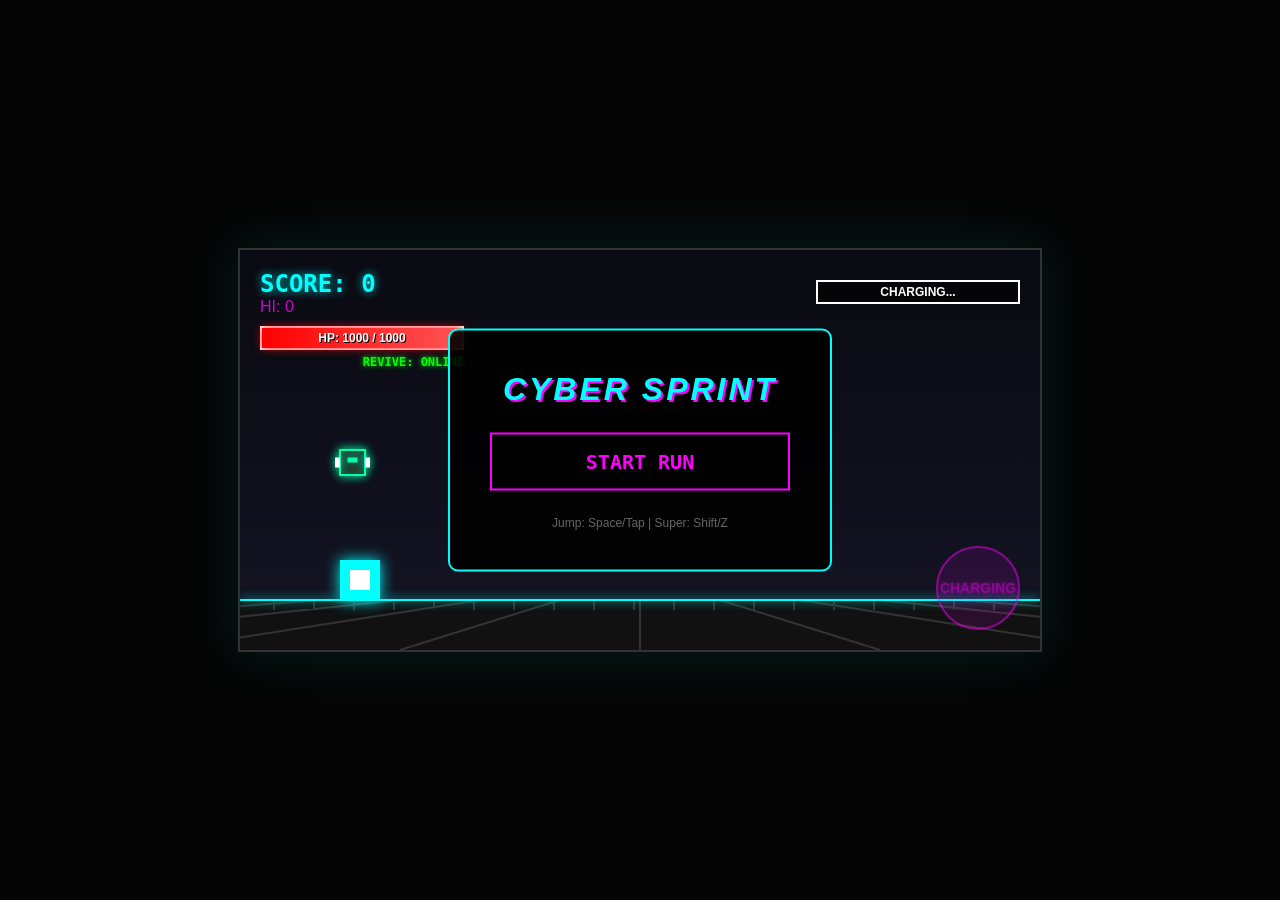
<file: games/cyber_sprint/index.html>
<!DOCTYPE html>

<html lang="en">

<head>

    <meta charset="UTF-8">

    <meta name="viewport" content="width=device-width, initial-scale=1.0">

    <title>Cyber Sprint</title>

    <style>

        body {

            margin: 0;

            padding: 0;

            background-color: #050505;

            color: #fff;

            font-family: 'Segoe UI', Tahoma, Geneva, Verdana, sans-serif;

            overflow: hidden;

            display: flex;

            flex-direction: column;

            align-items: center;

            justify-content: center;

            height: 100vh;

            touch-action: none;

            user-select: none;

        }

 

        #game-container {

            position: relative;

            box-shadow: 0 0 50px rgba(0, 255, 255, 0.1);

            border: 2px solid #333;

            width: 800px;

            max-width: 100%;

            aspect-ratio: 2/1;

            background: #000;

        }

 

        canvas {

            display: block;

            width: 100%;

            height: 100%;

            background: linear-gradient(to bottom, #0a0a12 0%, #1a1a2e 100%);

        }

 

        /* UI Overlay */

        #ui-layer {

            position: absolute;

            top: 0;

            left: 0;

            width: 100%;

            height: 100%;

            pointer-events: none;

            display: flex;

            flex-direction: column;

            justify-content: space-between;

            padding: 20px;

            box-sizing: border-box;

            z-index: 5;

        }

 

        #top-ui {

            display: flex;

            justify-content: space-between;

            align-items: flex-start;

            width: 100%;

        }

 

        #score-board {

            font-size: 24px;

            font-weight: bold;

            color: #00ffff;

            text-shadow: 0 0 10px rgba(0, 255, 255, 0.8);

            font-family: monospace;

        }

 

        #high-score {

            font-size: 16px;

            color: #ff00ff;

            opacity: 0.8;

        }

 

        #health-container {

            width: 200px;

            height: 20px;

            border: 2px solid #fff;

            background: rgba(0,0,0,0.5);

            margin-top: 10px;

            position: relative;

        }

 

        #health-fill {

            width: 100%;

            height: 100%;

            background: linear-gradient(90deg, #ff0000, #ff5555);

            transition: width 0.2s cubic-bezier(0.4, 0, 0.2, 1);

            box-shadow: 0 0 10px #ff0000;

        }

 

        #health-text {

            position: absolute;

            top: 50%;

            left: 50%;

            transform: translate(-50%, -50%);

            font-size: 12px;

            font-weight: bold;

            color: #fff;

            text-shadow: 1px 1px #000;

            white-space: nowrap;

        }

 

        #revive-status {

            font-size: 12px;

            font-weight: bold;

            color: #00ff00;

            text-shadow: 0 0 5px #00ff00;

            margin-top: 5px;

            font-family: monospace;

            text-align: right;

        }

 

        #energy-container {

            width: 200px;

            height: 20px;

            border: 2px solid #fff;

            background: rgba(0,0,0,0.5);

            margin-top: 10px;

            position: relative;

        }

 

        #energy-fill {

            width: 0%;

            height: 100%;

            background: linear-gradient(90deg, #ff00ff, #00ffff);

            transition: width 0.1s linear;

            box-shadow: 0 0 10px #ff00ff;

        }

 

        #energy-text {

            position: absolute;

            top: 50%;

            left: 50%;

            transform: translate(-50%, -50%);

            font-size: 12px;

            font-weight: bold;

            color: #fff;

            text-shadow: 1px 1px #000;

            white-space: nowrap;

        }

 

        #blast-btn {

            position: absolute;

            bottom: 20px;

            right: 20px;

            width: 80px;

            height: 80px;

            border-radius: 50%;

            background: rgba(255, 0, 255, 0.2);

            border: 2px solid #ff00ff;

            color: #ff00ff;

            font-weight: bold;

            font-size: 14px;

            display: flex;

            align-items: center;

            justify-content: center;

            text-align: center;

            pointer-events: auto;

            cursor: pointer;

            text-shadow: 0 0 5px #ff00ff;

            opacity: 0.5;

        }

 

        #blast-btn.ready {

            background: rgba(255, 0, 255, 0.8);

            box-shadow: 0 0 20px #ff00ff;

            color: #fff;

            opacity: 1;

            animation: pulse 1s infinite;

        }

 

        @keyframes pulse {

            0% { transform: scale(1); }

            50% { transform: scale(1.1); }

            100% { transform: scale(1); }

        }

 

        /* Game Over / Start Screen */

        #menu-screen {

            position: absolute;

            top: 50%;

            left: 50%;

            transform: translate(-50%, -50%);

            text-align: center;

            background: rgba(0, 0, 0, 0.9);

            padding: 40px;

            border-radius: 10px;

            border: 2px solid #00ffff;

            pointer-events: auto;

            display: flex;

            flex-direction: column;

            gap: 15px;

            z-index: 20; /* High z-index to ensure clickability */

            min-width: 300px;

        }

 

        h1 {

            margin: 0;

            color: #00ffff;

            text-transform: uppercase;

            letter-spacing: 3px;

            text-shadow: 2px 2px #ff00ff;

            font-style: italic;

        }

 

        p {

            margin: 5px 0;

            color: #ccc;

        }

 

        button {

            background: rgba(0,0,0,0.5);

            border: 2px solid #ff00ff;

            color: #ff00ff;

            padding: 15px 30px;

            font-size: 20px;

            font-weight: bold;

            cursor: pointer;

            text-transform: uppercase;

            transition: all 0.2s;

            font-family: monospace;

            margin-top: 10px;

        }

 

        button:hover {

            background: #ff00ff;

            color: #000;

            box-shadow: 0 0 15px #ff00ff;

        }

 

        .hidden {

            display: none !important;

        }

 

        .controls-hint {

            font-size: 12px;

            color: #666;

            margin-top: 10px;

        }

    </style>

</head>

<body>

 

    <div id="game-container">

        <canvas id="gameCanvas" width="800" height="400"></canvas>

       

        <div id="ui-layer">

            <div id="top-ui">

                <div id="score-area">

                    <div id="score-board">SCORE: 0</div>

                    <div id="high-score">HI: 0</div>

                    <div id="health-container">

                        <div id="health-fill"></div>

                        <div id="health-text">HP: 1000 / 1000</div>

                    </div>

                    <div id="revive-status">REVIVE: ONLINE</div>

                </div>

                <div id="energy-area">

                    <div id="energy-container">

                        <div id="energy-fill"></div>

                        <div id="energy-text">CHARGING EMP...</div>

                    </div>

                </div>

            </div>

           

            <div id="blast-btn">EMP READY</div>

        </div>

 

        <div id="menu-screen">

            <h1>Cyber Sprint</h1>

            <p id="final-score-display" class="hidden">Score: 0</p>

            <button id="start-btn">Start Run</button>

            <div class="controls-hint">Jump: Space/Tap | Super: Shift/Z</div>

        </div>

    </div>

 

    <script>

        // --- 1. DOM Elements ---

        const canvas = document.getElementById('gameCanvas');

        const ctx = canvas.getContext('2d');

        const menuScreen = document.getElementById('menu-screen');

        const startBtn = document.getElementById('start-btn');

        const scoreEl = document.getElementById('score-board');

        const highScoreEl = document.getElementById('high-score');

        const finalScoreDisplay = document.getElementById('final-score-display');

        const energyFill = document.getElementById('energy-fill');

        const energyText = document.getElementById('energy-text');

        const healthFill = document.getElementById('health-fill');

        const healthText = document.getElementById('health-text');

        const reviveStatusEl = document.getElementById('revive-status');

        const blastBtn = document.getElementById('blast-btn');

 

        // --- 2. Game State & Constants ---

        let isPlaying = false;

        let isGameOver = false;

        let score = 0;

        let highScore = localStorage.getItem('cyberSprintHighScore') || 0;

        let gameSpeed = 6;

        let frameCount = 0;

        let animationId;

       

        // Boss State

        let boss = null;

        let nextBossScore = 500; // First boss at 500 points

 

        const GRAVITY = 0.5;

        const JUMP_FORCE = -11;

        const GROUND_HEIGHT = 50;

 

        highScoreEl.textContent = `HI: ${Math.floor(highScore)}`;

 

        // --- 3. Class Definitions ---

 

        class Boss {

            constructor() {

                this.width = 120;

                this.height = 120;

                this.x = canvas.width + 100;

                this.targetX = canvas.width - 180;

                this.y = canvas.height / 2 - 60;

                this.dy = 2;

                this.hp = 2000;

                this.maxHp = 2000;

                this.color = '#ff0000';

                this.markedForDeletion = false;

                this.state = 'entering'; // entering, fighting

                this.attackTimer = 0;

                this.flashTimer = 0; // For hit effect

            }

 

            update() {

                // Entrance Animation

                if (this.state === 'entering') {

                    if (this.x > this.targetX) {

                        this.x -= 3;

                    } else {

                        this.state = 'fighting';

                    }

                }

                // Fighting Logic

                else if (this.state === 'fighting') {

                    // Hover movement

                    this.y += this.dy;

                    if (this.y < 50 || this.y > canvas.height - GROUND_HEIGHT - this.height - 20) {

                        this.dy *= -1;

                    }

 

                    // Attack Logic (Tri-Shot)

                    this.attackTimer++;

                    if (this.attackTimer > 100) { // Fire every ~1.5 seconds

                        this.fire();

                        this.attackTimer = 0;

                    }

                }

 

                if (this.flashTimer > 0) this.flashTimer--;

            }

 

            fire() {

                // Aim at player

                const targetY = player.y + player.height/2;

                // Center shot

                projectiles.push(new Projectile(this.x, this.y + this.height/2, player.x, targetY, 'boss'));

                // Angled Up

                projectiles.push(new Projectile(this.x, this.y + this.height/2, player.x, targetY - 150, 'boss'));

                // Angled Down

                projectiles.push(new Projectile(this.x, this.y + this.height/2, player.x, targetY + 150, 'boss'));

            }

 

            takeDamage(amount) {

                this.hp -= amount;

                this.flashTimer = 5;

                if (this.hp <= 0) {

                    this.markedForDeletion = true;

                    // Explosion visual

                    createParticles(this.x + this.width/2, this.y + this.height/2, 100, '#ff0000');

                    createParticles(this.x + this.width/2, this.y + this.height/2, 50, '#ffa500');

                   

                    // Rewards

                    score += 1000;

                    player.heal(500); // Big heal

                   

                    // FIX: Set next boss relative to CURRENT score so we get a break

                    // Previously: nextBossScore += 1000 (which was instant because we just got 1000 points)

                    nextBossScore = score + 1500;

                }

            }

 

            draw() {

                ctx.save();

                ctx.translate(this.x, this.y);

 

                // Hit Flash

                if (this.flashTimer > 0) {

                    ctx.globalAlpha = 0.7;

                    ctx.fillStyle = '#fff';

                    ctx.fillRect(0, 0, this.width, this.height);

                } else {

                    // Main Body

                    ctx.fillStyle = '#440000';

                    ctx.fillRect(0, 0, this.width, this.height);

                   

                    // Armor Plates

                    ctx.fillStyle = '#ff0000';

                    ctx.fillRect(10, 10, this.width - 20, 20); // Top

                    ctx.fillRect(10, this.height - 30, this.width - 20, 20); // Bottom

                   

                    // Glowing Core / Eye

                    ctx.shadowBlur = 20;

                    ctx.shadowColor = '#ffaa00';

                    ctx.fillStyle = '#ffaa00';

                    ctx.beginPath();

                    ctx.arc(this.width/2, this.height/2, 30, 0, Math.PI*2);

                    ctx.fill();

                    ctx.shadowBlur = 0;

 

                    // Outline

                    ctx.strokeStyle = '#ff0000';

                    ctx.lineWidth = 3;

                    ctx.strokeRect(0, 0, this.width, this.height);

                }

               

                // Boss HP Bar (Above Boss)

                const hpPct = this.hp / this.maxHp;

                ctx.fillStyle = '#550000';

                ctx.fillRect(0, -20, this.width, 10);

                ctx.fillStyle = '#ff0000';

                ctx.fillRect(0, -20, this.width * hpPct, 10);

                ctx.strokeStyle = '#fff';

                ctx.lineWidth = 1;

                ctx.strokeRect(0, -20, this.width, 10);

 

                ctx.restore();

            }

        }

 

        class Platform {

            constructor() {

                this.width = 100 + Math.random() * 150;

                this.height = 15;

                this.x = canvas.width + 50;

               

                // Platform height logic

                const isHigh = Math.random() > 0.5;

                if (isHigh) {

                    this.y = canvas.height - GROUND_HEIGHT - 130 - Math.random() * 40;

                } else {

                    this.y = canvas.height - GROUND_HEIGHT - 60 - Math.random() * 30;

                }

 

                this.color = '#00aaff';

                this.markedForDeletion = false;

            }

 

            update() {

                this.x -= gameSpeed;

                if (this.x + this.width < -50) {

                    this.markedForDeletion = true;

                }

            }

 

            draw() {

                ctx.save();

                ctx.shadowBlur = 10;

                ctx.shadowColor = this.color;

                ctx.fillStyle = 'rgba(0, 20, 40, 0.8)';

                ctx.fillRect(this.x, this.y, this.width, this.height);

                ctx.strokeStyle = this.color;

                ctx.lineWidth = 2;

                ctx.strokeRect(this.x, this.y, this.width, this.height);

                ctx.beginPath();

                ctx.moveTo(this.x + 10, this.y + this.height/2);

                ctx.lineTo(this.x + this.width - 10, this.y + this.height/2);

                ctx.strokeStyle = 'rgba(0, 255, 255, 0.3)';

                ctx.stroke();

                ctx.restore();

            }

        }

 

        class Projectile {

            constructor(x, y, targetX, targetY, type = 'enemy') {

                this.x = x;

                this.y = y;

                this.radius = 6;

                this.type = type; // enemy, boss, friendly

                this.speed = type === 'friendly' ? 12 : 9;

               

                // Color mapping

                if (type === 'friendly') this.color = '#00ffaa';

                else if (type === 'boss') this.color = '#ffaa00';

                else this.color = '#ff3333';

 

                this.markedForDeletion = false;

               

                const angle = Math.atan2(targetY - y, targetX - x);

                this.vx = Math.cos(angle) * this.speed;

                this.vy = Math.sin(angle) * this.speed;

            }

 

            update() {

                this.x += this.vx;

                this.y += this.vy;

                if (this.x < -200 || this.y > canvas.height + 200 || this.y < -200 || this.x > canvas.width + 200) {

                    this.markedForDeletion = true;

                }

            }

 

            draw() {

                ctx.save();

                ctx.shadowBlur = 10;

                ctx.shadowColor = this.color;

                ctx.fillStyle = this.color;

                ctx.beginPath();

                ctx.arc(this.x, this.y, this.radius, 0, Math.PI * 2);

                ctx.fill();

                ctx.restore();

            }

        }

 

        class Drone {

            constructor() {

                this.width = 40;

                this.height = 30;

                this.x = canvas.width + 50;

                this.y = Math.random() * (canvas.height - GROUND_HEIGHT - 200) + 50;

                this.color = '#aa00ff';

                this.markedForDeletion = false;

                this.hasFired = false;

                this.fireThreshold = canvas.width * 0.8;

            }

 

            update() {

                this.x -= gameSpeed * 1.1;

                if (!this.hasFired && this.x < this.fireThreshold) {

                    projectiles.push(new Projectile(

                        this.x,

                        this.y + this.height/2,

                        player.x + player.width/2,

                        player.y + player.height/2,

                        'enemy'

                    ));

                    this.hasFired = true;

                }

                if (this.x + this.width < -100) {

                    this.markedForDeletion = true;

                }

            }

 

            draw() {

                ctx.save();

                ctx.translate(this.x, this.y);

                ctx.shadowBlur = 10;

                ctx.shadowColor = this.color;

                ctx.fillStyle = '#333';

                ctx.fillRect(0, 0, this.width, this.height);

                ctx.strokeStyle = this.color;

                ctx.lineWidth = 2;

                ctx.strokeRect(0, 0, this.width, this.height);

                ctx.fillStyle = '#ff0000';

                ctx.shadowColor = '#ff0000';

                ctx.fillRect(5, 10, 10, 10);

                ctx.fillStyle = '#00ffff';

                ctx.beginPath();

                ctx.moveTo(this.width, 10);

                ctx.lineTo(this.width + 15, 15);

                ctx.lineTo(this.width, 20);

                ctx.fill();

                ctx.restore();

            }

        }

 

        class Obstacle {

            constructor() {

                this.width = 30 + Math.random() * 20;

                this.height = 30 + Math.random() * 30;

                this.x = canvas.width + 100;

                this.y = canvas.height - GROUND_HEIGHT - this.height;

                const colors = ['#ff0055', '#ff5500', '#ffcc00'];

                this.color = colors[Math.floor(Math.random() * colors.length)];

                this.markedForDeletion = false;

            }

 

            update() {

                this.x -= gameSpeed;

                if (this.x + this.width < 0) {

                    this.markedForDeletion = true;

                }

            }

 

            draw() {

                ctx.save();

                ctx.shadowBlur = 10;

                ctx.shadowColor = this.color;

                ctx.fillStyle = this.color;

                ctx.beginPath();

                ctx.moveTo(this.x, this.y + this.height);

                ctx.lineTo(this.x + this.width, this.y + this.height);

                ctx.lineTo(this.x + this.width, this.y);

                ctx.lineTo(this.x, this.y);

                ctx.fill();

                ctx.strokeStyle = '#fff';

                ctx.lineWidth = 2;

                ctx.strokeRect(this.x, this.y, this.width, this.height);

                ctx.restore();

            }

        }

 

        class HealthPack {

            constructor() {

                this.width = 30;

                this.height = 30;

                this.x = canvas.width + 50;

                this.y = canvas.height - GROUND_HEIGHT - 60 - (Math.random() * 100);

                this.color = '#00ff00';

                this.markedForDeletion = false;

            }

 

            update() {

                this.x -= gameSpeed;

                if (this.x + this.width < -50) {

                    this.markedForDeletion = true;

                }

            }

 

            draw() {

                ctx.save();

                ctx.translate(this.x + this.width/2, this.y + this.height/2);

                ctx.translate(0, Math.sin(Date.now() / 200) * 5);

                ctx.shadowBlur = 10;

                ctx.shadowColor = this.color;

                ctx.fillStyle = this.color;

                const thickness = 8;

                ctx.fillRect(-this.width/2, -thickness/2, this.width, thickness);

                ctx.fillRect(-thickness/2, -this.height/2, thickness, this.height);

                ctx.restore();

            }

        }

 

        class Shockwave {

            constructor(x, y) {

                this.x = x;

                this.y = y;

                this.radius = 10;

                this.maxRadius = canvas.width * 1.5;

                this.speed = 25;

                this.markedForDeletion = false;

            }

 

            update() {

                this.radius += this.speed;

                if (this.radius > this.maxRadius) {

                    this.markedForDeletion = true;

                }

            }

 

            draw() {

                ctx.save();

                ctx.beginPath();

                ctx.arc(this.x, this.y, this.radius, 0, Math.PI * 2);

                ctx.strokeStyle = `rgba(0, 255, 255, ${1 - this.radius/this.maxRadius})`;

                ctx.lineWidth = 15;

                ctx.stroke();

                ctx.beginPath();

                ctx.arc(this.x, this.y, this.radius * 0.8, 0, Math.PI * 2);

                ctx.strokeStyle = `rgba(255, 0, 255, ${1 - this.radius/this.maxRadius})`;

                ctx.lineWidth = 5;

                ctx.stroke();

                ctx.restore();

            }

        }

 

        class Teammate {

            constructor() {

                this.width = 25;

                this.height = 25;

                this.x = 100;

                this.y = 200;

                this.color = '#00ffaa';

                this.fireTimer = 0;

                this.fireRate = 45;

            }

 

            update() {

                const targetX = player.x - 50;

                const targetY = player.y - 50;

                this.x += (targetX - this.x) * 0.1;

                this.y += (targetY - this.y) * 0.1;

                this.y += Math.sin(Date.now() / 200) * 1;

 

                this.fireTimer++;

                if (this.fireTimer > this.fireRate) {

                    const target = this.findTarget();

                    if (target) {

                        // If targeting boss, aim at center

                        let tx = target.x + target.width/2;

                        let ty = target.y + target.height/2;

                       

                        projectiles.push(new Projectile(

                            this.x + this.width/2,

                            this.y + this.height/2,

                            tx, ty,

                            'friendly'

                        ));

                        this.fireTimer = 0;

                    }

                }

            }

 

            findTarget() {

                // Priority 1: Boss

                if (boss && !boss.markedForDeletion) return boss;

 

                // Priority 2: Drones

                const visibleDrones = drones.filter(d => d.x > 0 && d.x < canvas.width);

                if (visibleDrones.length > 0) return visibleDrones[0];

               

                // Priority 3: Obstacles

                const visibleObstacles = obstacles.filter(o => o.x > player.x && o.x < canvas.width);

                if (visibleObstacles.length > 0) return visibleObstacles[0];

                return null;

            }

 

            draw() {

                ctx.save();

                ctx.translate(this.x + this.width/2, this.y + this.height/2);

                ctx.shadowBlur = 10;

                ctx.shadowColor = this.color;

                ctx.fillStyle = '#222';

                ctx.fillRect(-this.width/2, -this.height/2, this.width, this.height);

                ctx.strokeStyle = this.color;

                ctx.lineWidth = 2;

                ctx.strokeRect(-this.width/2, -this.height/2, this.width, this.height);

                ctx.fillStyle = this.color;

                ctx.fillRect(-5, -5, 10, 5);

                ctx.fillStyle = '#fff';

                ctx.fillRect(-this.width/2 - 5, -5, 5, 10);

                ctx.fillRect(this.width/2, -5, 5, 10);

                ctx.restore();

            }

        }

 

        // --- 4. Global Entity Arrays ---

        // Defined here so Player can see them

        let platforms = [];

        let projectiles = [];

        let drones = [];

        let obstacles = [];

        let shockwaves = [];

        let healthPacks = [];

        let particles = [];

 

        // --- 5. Player Object ---

        const player = {

            x: 100,

            y: 0,

            width: 40,

            height: 40,

            dy: 0,

            isJumping: false,

            jumpCount: 0,

            maxJumps: 2,

            color: '#00ffff',

            rotation: 0,

            energy: 0,

            maxEnergy: 100,

            hp: 1000,

            maxHp: 1000,

            invulnerable: false,

            invulnerableTimer: 0,

            reviveAvailable: true,

           

            reset() {

                this.y = canvas.height - GROUND_HEIGHT - this.height;

                this.dy = 0;

                this.isJumping = false;

                this.jumpCount = 0;

                this.rotation = 0;

                this.energy = 0;

                this.hp = 1000;

                this.invulnerable = false;

                this.invulnerableTimer = 0;

                this.reviveAvailable = true;

                updateEnergyUI(0);

                updateHealthUI();

                updateReviveUI(true);

            },

 

            heal(amount) {

                this.hp += amount;

                if (this.hp > this.maxHp) this.hp = this.maxHp;

                updateHealthUI();

                createParticles(this.x + this.width/2, this.y + this.height/2, 15, '#00ff00');

            },

 

            takeDamage(amount) {

                if (this.invulnerable) return;

 

                this.hp -= amount;

                if (this.hp < 0) this.hp = 0;

                updateHealthUI();

 

                if (this.hp <= 0) {

                    if (this.reviveAvailable) {

                        this.reviveAvailable = false;

                        this.hp = this.maxHp;

                        updateHealthUI();

                        updateReviveUI(false);

                        this.invulnerable = true;

                        this.invulnerableTimer = 180;

                        shockwaves.push(new Shockwave(this.x + this.width/2, this.y + this.height/2));

                        createParticles(this.x + this.width/2, this.y + this.height/2, 50, '#00ff00');

                        createParticles(this.x + this.width/2, this.y + this.height/2, 50, '#ffffff');

                    } else {

                        gameOver();

                    }

                } else {

                    this.invulnerable = true;

                    this.invulnerableTimer = 60;

                    createParticles(this.x + this.width/2, this.y + this.height/2, 10, '#ff0000');

                }

            },

 

            jump() {

                if (this.jumpCount < this.maxJumps) {

                    this.dy = JUMP_FORCE;

                    this.isJumping = true;

                    this.jumpCount++;

                    if (this.jumpCount === 1) {

                         if (this.y > canvas.height - GROUND_HEIGHT - this.height - 10) {

                             createParticles(this.x + this.width/2, this.y + this.height, 5, '#fff');

                         }

                    } else {

                        createParticles(this.x + this.width/2, this.y + this.height, 8, '#00ffff');

                        this.rotation -= 1;

                    }

                }

            },

 

            update() {

                this.dy += GRAVITY;

                this.y += this.dy;

 

                // Platform Collision

                let onPlatform = false;

                if (this.dy >= 0) {

                    platforms.forEach(plat => {

                        if (

                            this.x + this.width > plat.x &&

                            this.x < plat.x + plat.width &&

                            this.y + this.height >= plat.y &&

                            this.y + this.height <= plat.y + 20

                        ) {

                            this.y = plat.y - this.height;

                            this.dy = 0;

                            this.isJumping = false;

                            this.jumpCount = 0;

                            this.rotation = 0;

                            onPlatform = true;

                        }

                    });

                }

 

                if (this.invulnerable) {

                    this.invulnerableTimer--;

                    if (this.invulnerableTimer <= 0) {

                        this.invulnerable = false;

                    }

                }

 

                if (this.energy < this.maxEnergy) {

                    this.energy += 0.15;

                    updateEnergyUI(this.energy);

                }

 

                if (this.isJumping && !onPlatform) {

                    this.rotation += 0.1;

                } else if (onPlatform) {

                    this.rotation = 0;

                } else {

                    this.rotation = this.rotation * 0.8;

                }

 

                if (this.y + this.height > canvas.height - GROUND_HEIGHT) {

                    this.y = canvas.height - GROUND_HEIGHT - this.height;

                    this.dy = 0;

                    this.isJumping = false;

                    this.jumpCount = 0;

                    this.rotation = 0;

                }

            },

 

            draw() {

                ctx.save();

                ctx.translate(this.x + this.width/2, this.y + this.height/2);

                ctx.rotate(this.rotation);

               

                if (this.invulnerable && Math.floor(Date.now() / 50) % 2 === 0) {

                    ctx.globalAlpha = 0.5;

                }

 

                ctx.shadowBlur = 15;

                ctx.shadowColor = this.color;

                ctx.fillStyle = this.color;

                ctx.fillRect(-this.width/2, -this.height/2, this.width, this.height);

                ctx.shadowBlur = 0;

                ctx.fillStyle = '#fff';

                ctx.fillRect(-this.width/4, -this.height/4, this.width/2, this.height/2);

                ctx.restore();

            }

        };

 

        let teammate = new Teammate();

 

        // --- 6. Helper Functions ---

        function createParticles(x, y, count, color) {

            for (let i = 0; i < count; i++) {

                particles.push({

                    x: x,

                    y: y,

                    size: Math.random() * 3 + 1,

                    speedX: Math.random() * 2 - 1,

                    speedY: Math.random() * 2 - 1,

                    color: color,

                    life: 1

                });

            }

        }

 

        function handleParticles() {

            for (let i = 0; i < particles.length; i++) {

                let p = particles[i];

                p.x -= gameSpeed * 0.5;

                p.x += p.speedX;

                p.y += p.speedY;

                p.life -= 0.05;

                ctx.fillStyle = p.color;

                ctx.globalAlpha = p.life;

                ctx.fillRect(p.x, p.y, p.size, p.size);

                ctx.globalAlpha = 1.0;

            }

            particles = particles.filter(p => p.life > 0);

        }

 

        function updateReviveUI(isAvailable) {

            if (isAvailable) {

                reviveStatusEl.textContent = "REVIVE: ONLINE";

                reviveStatusEl.style.color = "#00ff00";

                reviveStatusEl.style.textShadow = "0 0 5px #00ff00";

                reviveStatusEl.style.textDecoration = "none";

            } else {

                reviveStatusEl.textContent = "REVIVE: OFFLINE";

                reviveStatusEl.style.color = "#555";

                reviveStatusEl.style.textShadow = "none";

                reviveStatusEl.style.textDecoration = "line-through";

            }

        }

 

        function updateHealthUI() {

            const pct = (player.hp / player.maxHp) * 100;

            healthFill.style.width = `${pct}%`;

            healthText.textContent = `HP: ${Math.floor(player.hp)} / ${player.maxHp}`;

           

            if (pct < 30) {

                healthFill.style.background = 'linear-gradient(90deg, #ff0000, #550000)';

                healthFill.style.boxShadow = '0 0 15px #ff0000';

            } else {

                healthFill.style.background = 'linear-gradient(90deg, #ff0000, #ff5555)';

            }

        }

 

        function updateEnergyUI(value) {

            energyFill.style.width = `${value}%`;

            if (value >= 100) {

                energyText.textContent = "EMP READY (PRESS SHIFT)";

                blastBtn.classList.add('ready');

                blastBtn.textContent = "FIRE EMP!";

            } else {

                energyText.textContent = "CHARGING...";

                blastBtn.classList.remove('ready');

                blastBtn.textContent = "CHARGING";

            }

        }

 

        function triggerSuperPower() {

            if (player.energy >= player.maxEnergy) {

                shockwaves.push(new Shockwave(player.x + player.width/2, player.y + player.height/2));

                player.energy = 0;

                updateEnergyUI(0);

                createParticles(player.x + player.width/2, player.y + player.height/2, 20, '#ffffff');

            }

        }

 

        // --- 7. Game Loop Functions ---

        let gridOffset = 0;

        function drawBackground() {

            // Flash background red slightly if boss is present

            if (boss) {

                ctx.fillStyle = '#1a0505';

            } else {

                ctx.fillStyle = '#111';

            }

           

            ctx.fillRect(0, canvas.height - GROUND_HEIGHT, canvas.width, GROUND_HEIGHT);

            ctx.strokeStyle = '#333';

            ctx.lineWidth = 2;

           

            gridOffset -= gameSpeed;

            if (gridOffset < -40) gridOffset = 0;

           

            ctx.beginPath();

            for (let i = 0; i <= canvas.width; i+= 80) {

                ctx.moveTo(i, canvas.height - GROUND_HEIGHT);

                ctx.lineTo(i - (canvas.width/2 - i)*2, canvas.height);

            }

            for(let i=0; i < canvas.width; i+= 40) {

                let xPos = i + gridOffset;

                ctx.moveTo(xPos, canvas.height - GROUND_HEIGHT);

                ctx.lineTo(xPos, canvas.height - GROUND_HEIGHT + 10);

            }

            ctx.stroke();

 

            ctx.beginPath();

            ctx.moveTo(0, canvas.height - GROUND_HEIGHT);

            ctx.lineTo(canvas.width, canvas.height - GROUND_HEIGHT);

            ctx.strokeStyle = '#00ffff';

            ctx.shadowBlur = 10;

            ctx.shadowColor = '#00ffff';

            ctx.stroke();

            ctx.shadowBlur = 0;

        }

 

        function startGame() {

            if (isPlaying) return; // Prevent double clicks

            score = 0;

            gameSpeed = 6;

            frameCount = 0;

            nextBossScore = 500;

            boss = null;

           

            // Reset Arrays

            obstacles = [];

            particles = [];

            drones = [];

            platforms = [];

            projectiles = [];

            shockwaves = [];

            healthPacks = [];

           

            player.reset();

            teammate = new Teammate();

           

            isPlaying = true;

            isGameOver = false;

            menuScreen.classList.add('hidden');

            scoreEl.textContent = 'SCORE: 0';

           

            animate();

        }

 

        function gameOver() {

            isPlaying = false;

            isGameOver = true;

            cancelAnimationFrame(animationId);

           

            createParticles(player.x + player.width/2, player.y + player.height/2, 50, '#00ffff');

            animate(true);

 

            if (score > highScore) {

                highScore = score;

                localStorage.setItem('cyberSprintHighScore', highScore);

                highScoreEl.textContent = `HI: ${Math.floor(highScore)}`;

            }

 

            finalScoreDisplay.textContent = `Final Score: ${Math.floor(score)}`;

            finalScoreDisplay.classList.remove('hidden');

            menuScreen.classList.remove('hidden');

            startBtn.textContent = "Try Again";

        }

 

        function update() {

            gameSpeed += 0.001;

            score += 0.1;

            scoreEl.textContent = `SCORE: ${Math.floor(score)}`;

 

            // --- Boss Spawning Logic ---

            if (!boss && score > nextBossScore) {

                // Warning effect could go here

                boss = new Boss();

                // Clear existing small enemies to focus on boss

                drones.forEach(d => {

                    createParticles(d.x, d.y, 10, d.color);

                    d.markedForDeletion = true;

                });

                obstacles.forEach(o => o.markedForDeletion = true);

            }

 

            if (boss) {

                boss.update();

                if (boss.markedForDeletion) {

                    boss = null;

                }

            } else {

                // Only spawn normal stuff if boss is NOT active

               

                // Platforms

                let lastPlatformX = platforms.length > 0 ? platforms[platforms.length - 1].x : 0;

                if (frameCount % 60 === 0) {

                     if (Math.random() > 0.6 && (canvas.width - lastPlatformX > 150 || platforms.length === 0)) {

                         platforms.push(new Platform());

                     }

                }

 

                // Obstacles

                if (frameCount % Math.floor(1500 / (gameSpeed * 4)) === 0) {

                    if(Math.random() > 0.1) {

                        obstacles.push(new Obstacle());

                    }

                }

 

                // Drones

                if (frameCount % Math.floor(2500 / (gameSpeed * 4)) === 0) {

                     if (Math.random() > 0.3) {

                         drones.push(new Drone());

                     }

                }

            }

 

            // Health Packs (Can spawn during boss to help)

            if (frameCount % 400 === 0) {

                 if (Math.random() > 0.5) {

                     healthPacks.push(new HealthPack());

                 }

            }

 

            // --- Entity Updates ---

            platforms.forEach(plat => plat.update());

            platforms = platforms.filter(p => !p.markedForDeletion);

 

            player.update();

            teammate.update();

 

            shockwaves.forEach(wave => {

                wave.update();

                // Damage Boss

                if (boss) {

                    const dx = boss.x + boss.width/2 - wave.x;

                    const dy = boss.y + boss.height/2 - wave.y;

                    if (Math.sqrt(dx*dx + dy*dy) < wave.radius + 100) {

                        boss.takeDamage(10); // Continuous damage as wave passes

                        createParticles(boss.x + boss.width/2, boss.y + boss.height/2, 2, '#fff');

                    }

                }

 

                // Clear screen logic

                obstacles.forEach(obs => {

                    const dx = obs.x + obs.width/2 - wave.x;

                    const dy = obs.y + obs.height/2 - wave.y;

                    if (Math.sqrt(dx*dx + dy*dy) < wave.radius + 50) {

                        obs.markedForDeletion = true;

                        createParticles(obs.x + obs.width/2, obs.y + obs.height/2, 10, obs.color);

                    }

                });

                drones.forEach(d => {

                    const dx = d.x + d.width/2 - wave.x;

                    const dy = d.y + d.height/2 - wave.y;

                    if (Math.sqrt(dx*dx + dy*dy) < wave.radius + 50) {

                        d.markedForDeletion = true;

                        createParticles(d.x + d.width/2, d.y + d.height/2, 15, d.color);

                    }

                });

                projectiles.forEach(p => {

                    const dx = p.x - wave.x;

                    const dy = p.y - wave.y;

                    if (Math.sqrt(dx*dx + dy*dy) < wave.radius + 20) p.markedForDeletion = true;

                });

            });

            shockwaves = shockwaves.filter(w => !w.markedForDeletion);

 

            drones.forEach(drone => drone.update());

            drones = drones.filter(d => !d.markedForDeletion);

 

            healthPacks.forEach(pack => {

                pack.update();

                if (

                    player.x < pack.x + pack.width && player.x + player.width > pack.x &&

                    player.y < pack.y + pack.height && player.y + player.height > pack.y

                ) {

                    player.heal(250);

                    pack.markedForDeletion = true;

                }

            });

            healthPacks = healthPacks.filter(hp => !hp.markedForDeletion);

 

            projectiles.forEach(proj => {

                proj.update();

               

                if (proj.type === 'enemy' || proj.type === 'boss') {

                    const dx = proj.x - (player.x + player.width/2);

                    const dy = proj.y - (player.y + player.height/2);

                    if (Math.sqrt(dx*dx + dy*dy) < proj.radius + player.width/2 - 5) {

                        if (!player.invulnerable) {

                            player.takeDamage(100);

                            proj.markedForDeletion = true;

                        }

                    }

                } else if (proj.type === 'friendly') {

                    // Check Boss Hit

                    if (boss && !boss.markedForDeletion) {

                        if (proj.x > boss.x && proj.x < boss.x + boss.width &&

                            proj.y > boss.y && proj.y < boss.y + boss.height) {

                                boss.takeDamage(50);

                                proj.markedForDeletion = true;

                                createParticles(proj.x, proj.y, 5, '#00ffaa');

                        }

                    }

 

                    // Hit Drones

                    for (let drone of drones) {

                        if (proj.x > drone.x && proj.x < drone.x + drone.width &&

                            proj.y > drone.y && proj.y < drone.y + drone.height) {

                            drone.markedForDeletion = true;

                            proj.markedForDeletion = true;

                            createParticles(drone.x + drone.width/2, drone.y + drone.height/2, 10, drone.color);

                            score += 5;

                            break;

                        }

                    }

                    // Hit Obstacles

                    if (!proj.markedForDeletion) {

                        for (let obs of obstacles) {

                            if (proj.x > obs.x && proj.x < obs.x + obs.width &&

                                proj.y > obs.y && proj.y < obs.y + obs.height) {

                                obs.markedForDeletion = true;

                                proj.markedForDeletion = true;

                                createParticles(obs.x + obs.width/2, obs.y + obs.height/2, 8, obs.color);

                                score += 2;

                                break;

                            }

                        }

                    }

                }

            });

            projectiles = projectiles.filter(p => !p.markedForDeletion);

 

            obstacles.forEach(obs => {

                obs.update();

                const padding = 15;

                if (

                    player.x < obs.x + obs.width - padding &&

                    player.x + player.width > obs.x + padding &&

                    player.y < obs.y + obs.height - padding &&

                    player.y + player.height > obs.y + padding

                ) {

                    player.takeDamage(100);

                }

            });

            obstacles = obstacles.filter(obs => !obs.markedForDeletion);

 

            frameCount++;

        }

 

        function draw() {

            ctx.fillStyle = 'rgba(10, 10, 18, 0.3)';

            ctx.fillRect(0, 0, canvas.width, canvas.height);

 

            drawBackground();

           

            platforms.forEach(plat => plat.draw());

            shockwaves.forEach(wave => wave.draw());

            if (boss) boss.draw(); // Draw Boss

            obstacles.forEach(obs => obs.draw());

            healthPacks.forEach(pack => pack.draw());

            drones.forEach(drone => drone.draw());

            player.draw();

            teammate.draw();

            projectiles.forEach(proj => proj.draw());

           

            handleParticles();

        }

 

        function animate(singleFrame = false) {

            if (!isPlaying && !singleFrame) return;

            if (!singleFrame) update();

            draw();

            if (isPlaying) {

                animationId = requestAnimationFrame(() => animate());

            }

        }

 

        // --- 8. Input & Event Listeners ---

        window.addEventListener('keydown', (e) => {

            if (e.repeat) return;

            if (e.code === 'Space' || e.code === 'ArrowUp') {

                if (isPlaying) player.jump();

            }

            if (e.code === 'ShiftLeft' || e.code === 'ShiftRight' || e.code === 'KeyZ') {

                if (isPlaying) triggerSuperPower();

            }

        });

 

        canvas.addEventListener('mousedown', () => {

            if(isPlaying) player.jump();

        });

       

        window.addEventListener('touchstart', (e) => {

            if (e.target === blastBtn) return;

            if (isPlaying) player.jump();

        });

 

        blastBtn.addEventListener('click', (e) => {

             e.stopPropagation();

             if (isPlaying) triggerSuperPower();

        });

        blastBtn.addEventListener('touchstart', (e) => {

             e.stopPropagation();

             if (isPlaying) triggerSuperPower();

        });

 

        startBtn.addEventListener('click', startGame);

        startBtn.addEventListener('touchstart', (e) => {

            e.preventDefault(); // Prevent double-fire on some mobile browsers

            startGame();

        });

 

        // Initial Render

        player.reset();

        draw();

 

    </script>

</body>

</html>
</file>
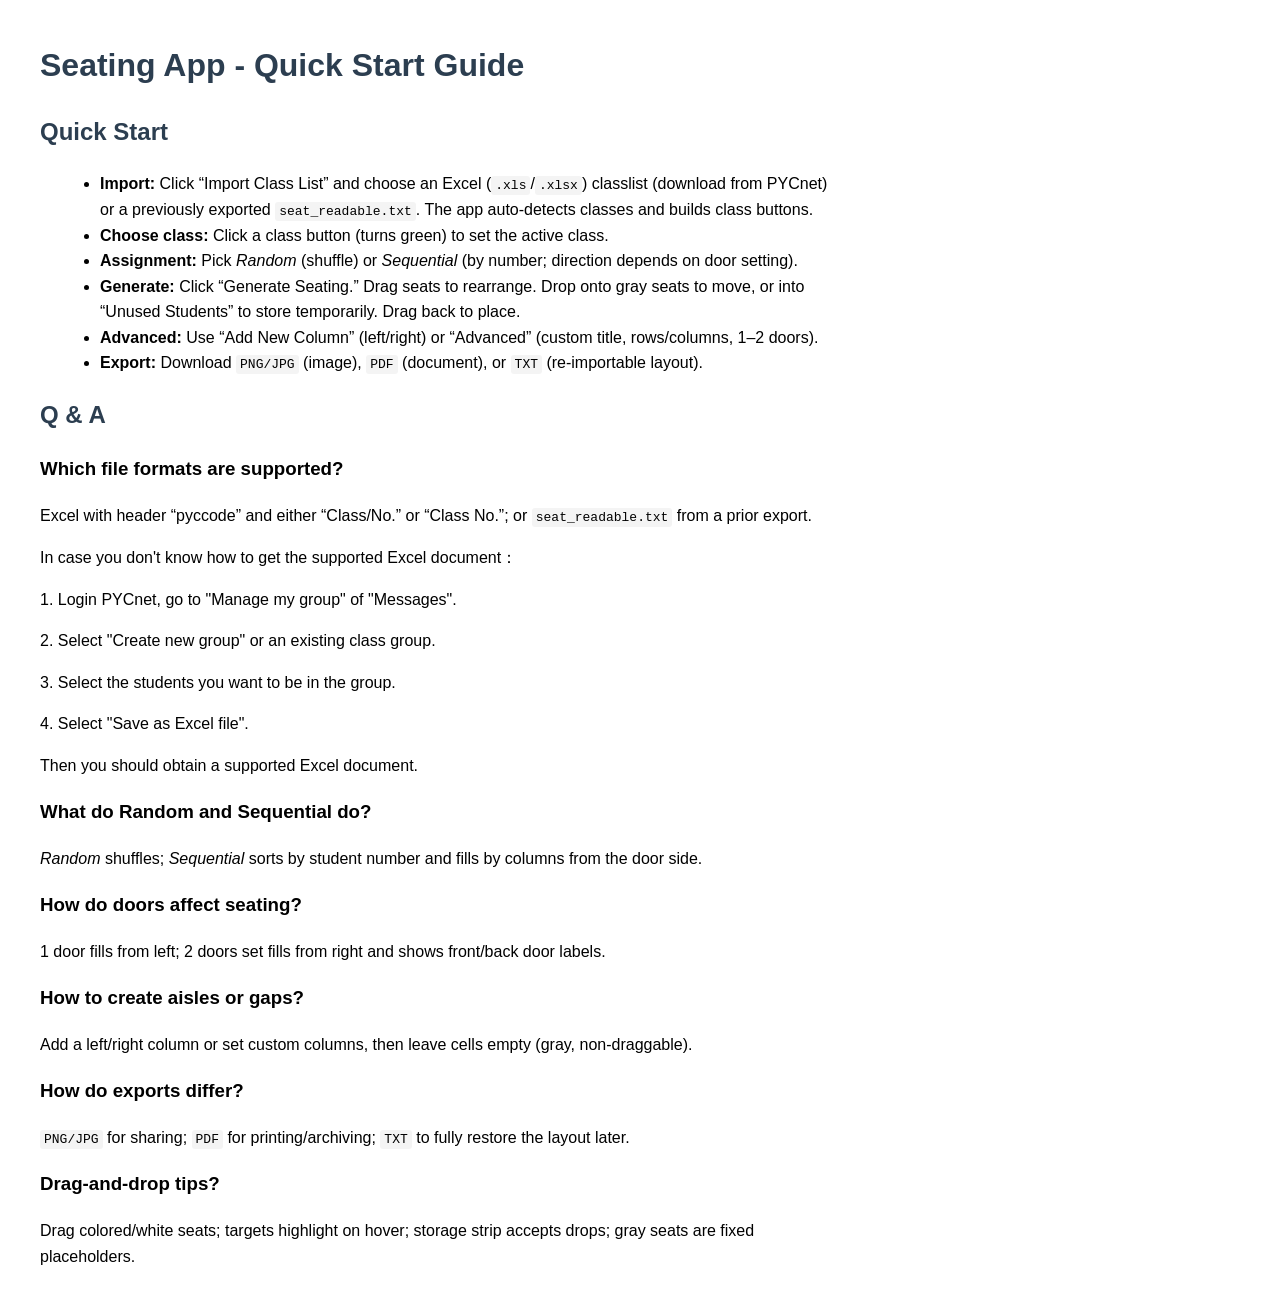
<file: tools/seatingplan/user_guide.html>
<html lang="en"><head>
    <meta charset="UTF-8">
    <title>Seating App Readme</title>
    <style>
        body {
            font-family: Arial, sans-serif;
            line-height: 1.6;
            margin: 40px;
            max-width: 800px;
        }

        h1,
        h2 {
            color: #2c3e50;
        }

        ul {
            margin-left: 20px;
        }

        code {
            background: #f4f4f4;
            padding: 2px 4px;
            border-radius: 3px;
        }
    </style>
</head>

<body>
    <h1>Seating App - Quick Start Guide</h1>

    <h2>Quick Start</h2>
    <ul>
        <li><strong>Import:</strong> Click “Import Class List” and choose an Excel
            (<code>.xls</code>/<code>.xlsx</code>) classlist (download from PYCnet) or a previously exported <code>seat_readable.txt</code>. The
            app auto-detects classes and builds class buttons.</li>
        <li><strong>Choose class:</strong> Click a class button (turns green) to set the active class.</li>
        <li><strong>Assignment:</strong> Pick <em>Random</em> (shuffle) or <em>Sequential</em> (by number; direction
            depends on door setting).</li>
        <li><strong>Generate:</strong> Click “Generate Seating.” Drag seats to rearrange. Drop onto gray seats to move,
            or into “Unused Students” to store temporarily. Drag back to place.</li>
        <li><strong>Advanced:</strong> Use “Add New Column” (left/right) or “Advanced” (custom title, rows/columns, 1–2
            doors).</li>
        <li><strong>Export:</strong> Download <code>PNG/JPG</code> (image), <code>PDF</code> (document), or
            <code>TXT</code> (re-importable layout).</li>
    </ul>

    <h2>Q &amp; A</h2>
    <h3>Which file formats are supported?</h3>
    <p>Excel with header “pyccode” and either “Class/No.” or “Class No.”; or <code>seat_readable.txt</code> from a prior
        export.</p>
    <p>In case you don't know how to get the supported Excel document：</p>
    <p>1. Login PYCnet, go to "Manage my group" of "Messages".</p>
    <p>2. Select "Create new group" or an existing class group.</p>
    <p>3. Select the students you want to be in the group.</p>
    <p>4. Select "Save as Excel file".</p>
    <p>Then you should obtain a supported Excel document.</p>

    <h3>What do Random and Sequential do?</h3>
    <p><em>Random</em> shuffles; <em>Sequential</em> sorts by student number and fills by columns from the door side.
    </p>

    <h3>How do doors affect seating?</h3>
    <p>1 door fills from left; 2 doors set fills from right and shows front/back door labels.</p>

    <h3>How to create aisles or gaps?</h3>
    <p>Add a left/right column or set custom columns, then leave cells empty (gray, non-draggable).</p>

    <h3>How do exports differ?</h3>
    <p><code>PNG/JPG</code> for sharing; <code>PDF</code> for printing/archiving; <code>TXT</code> to fully restore the
        layout later.</p>

    <h3>Drag-and-drop tips?</h3>
    <p>Drag colored/white seats; targets highlight on hover; storage strip accepts drops; gray seats are fixed
        placeholders.</p>



</body></html>
</file>
